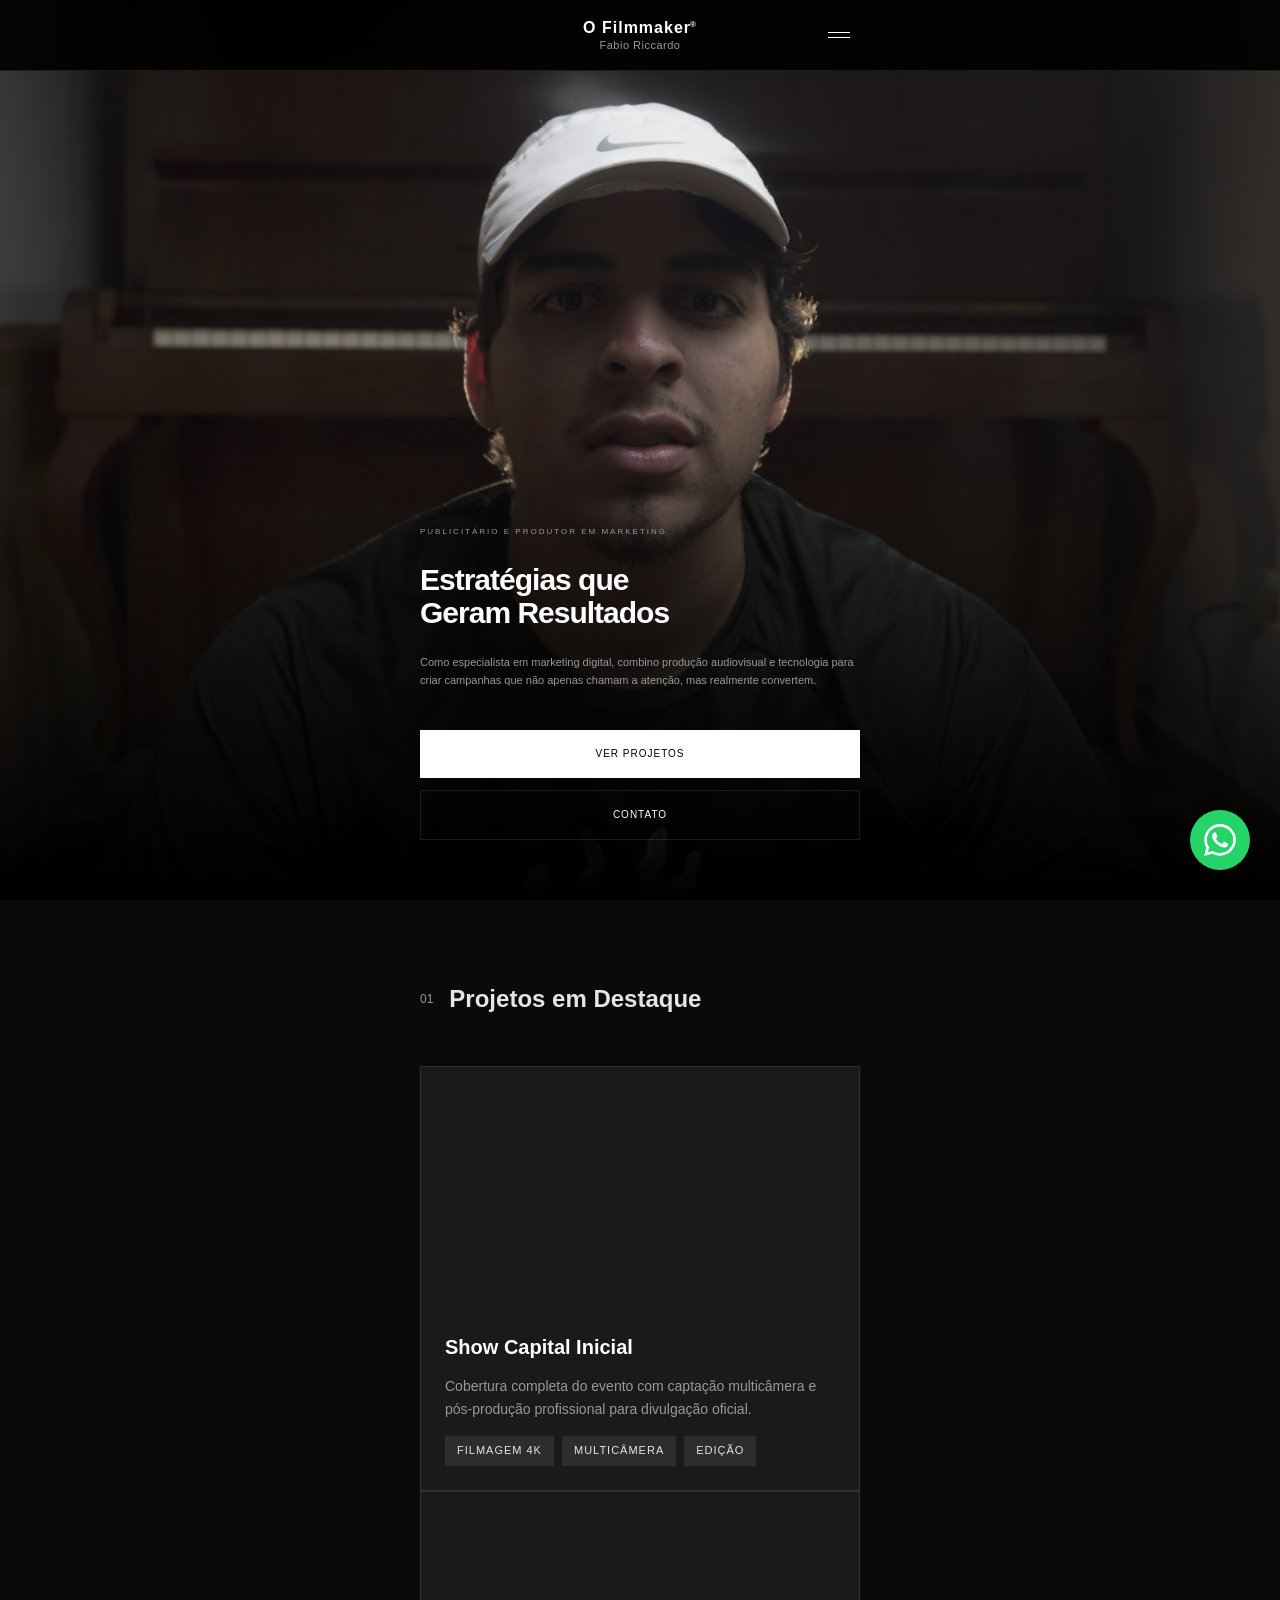
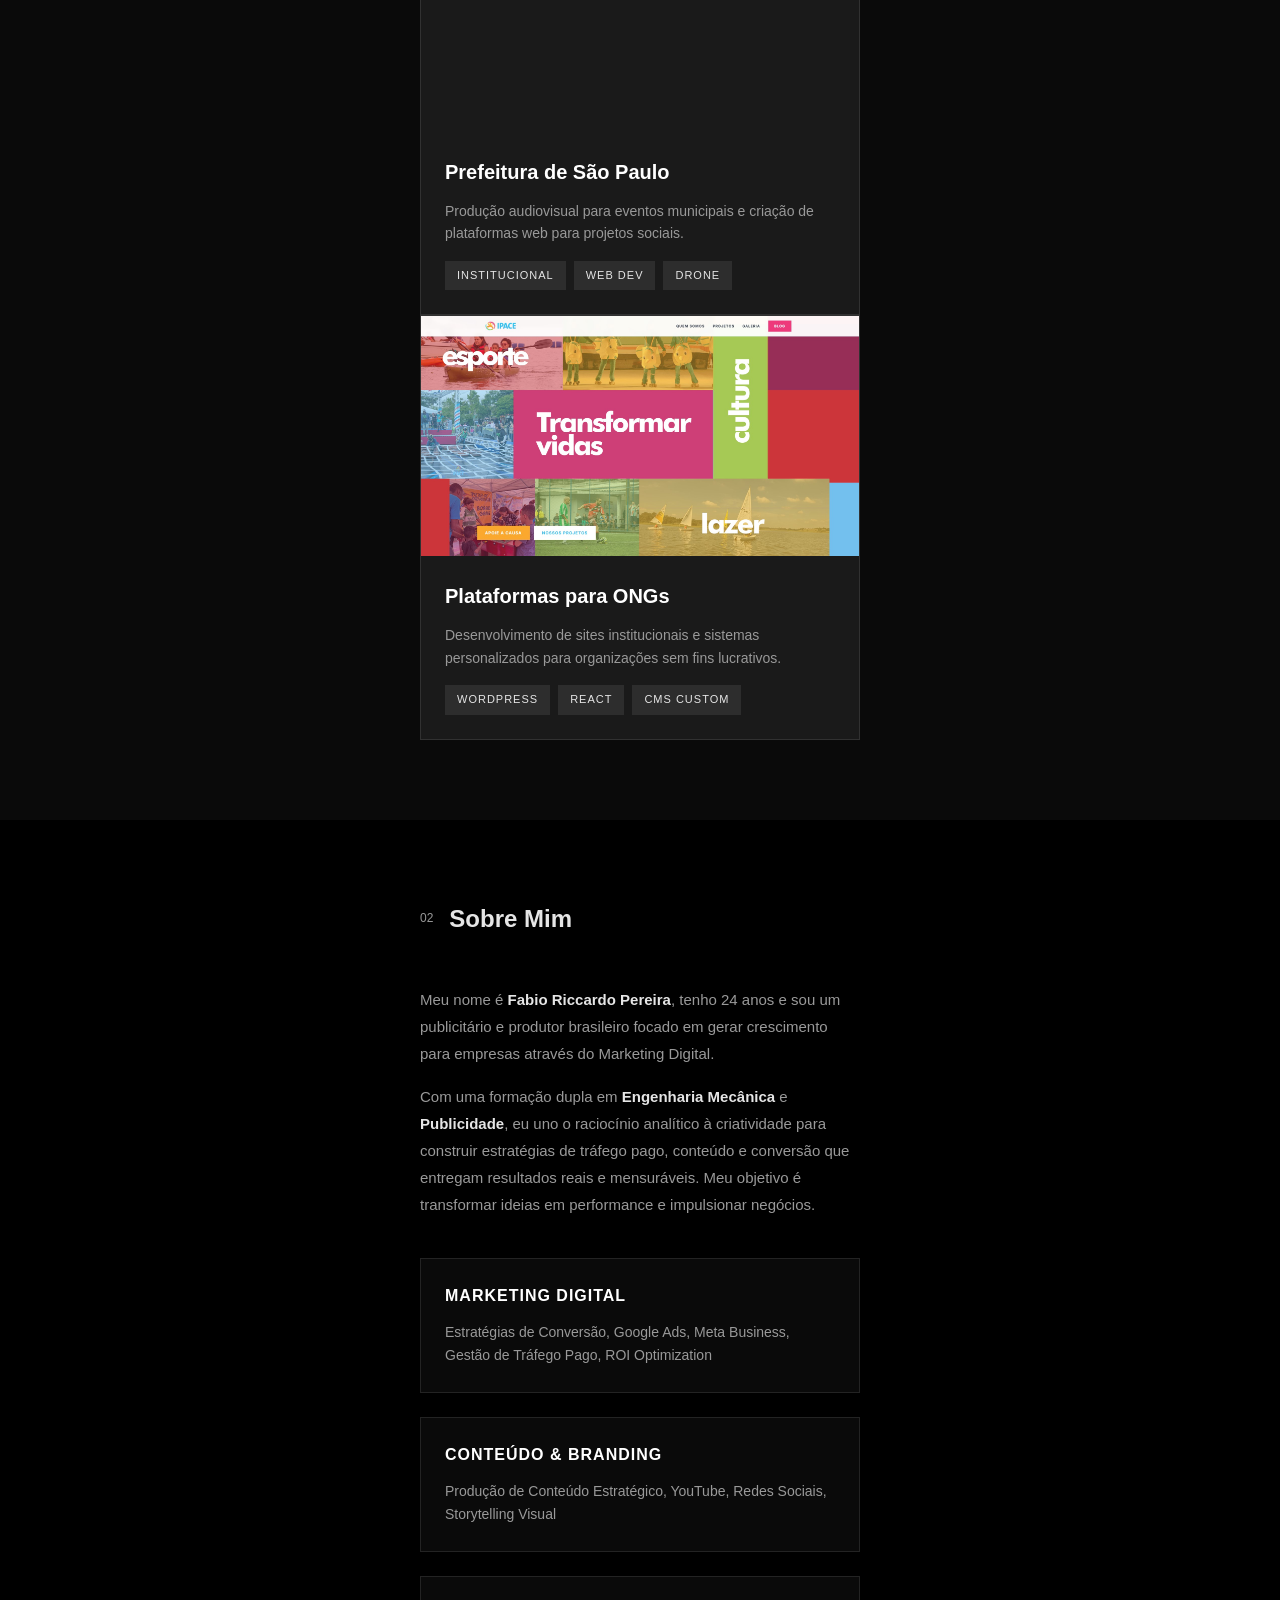
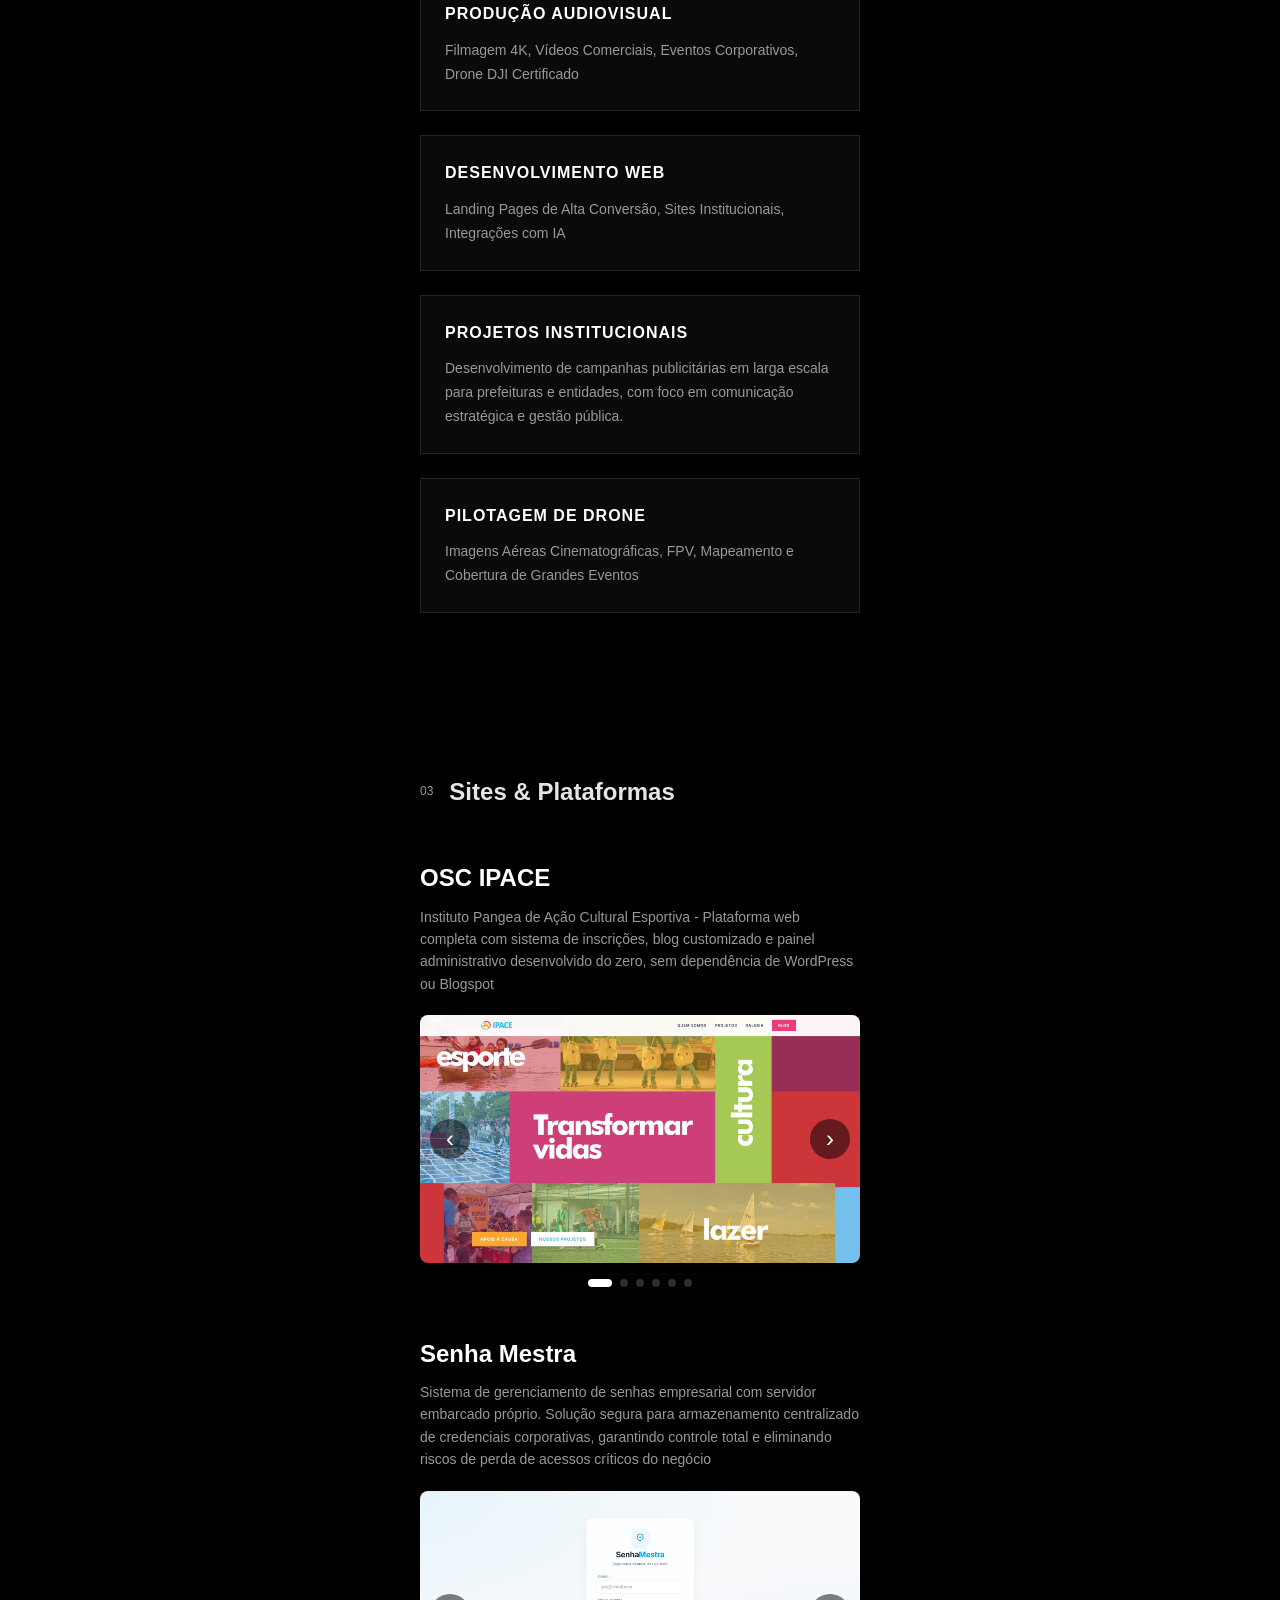
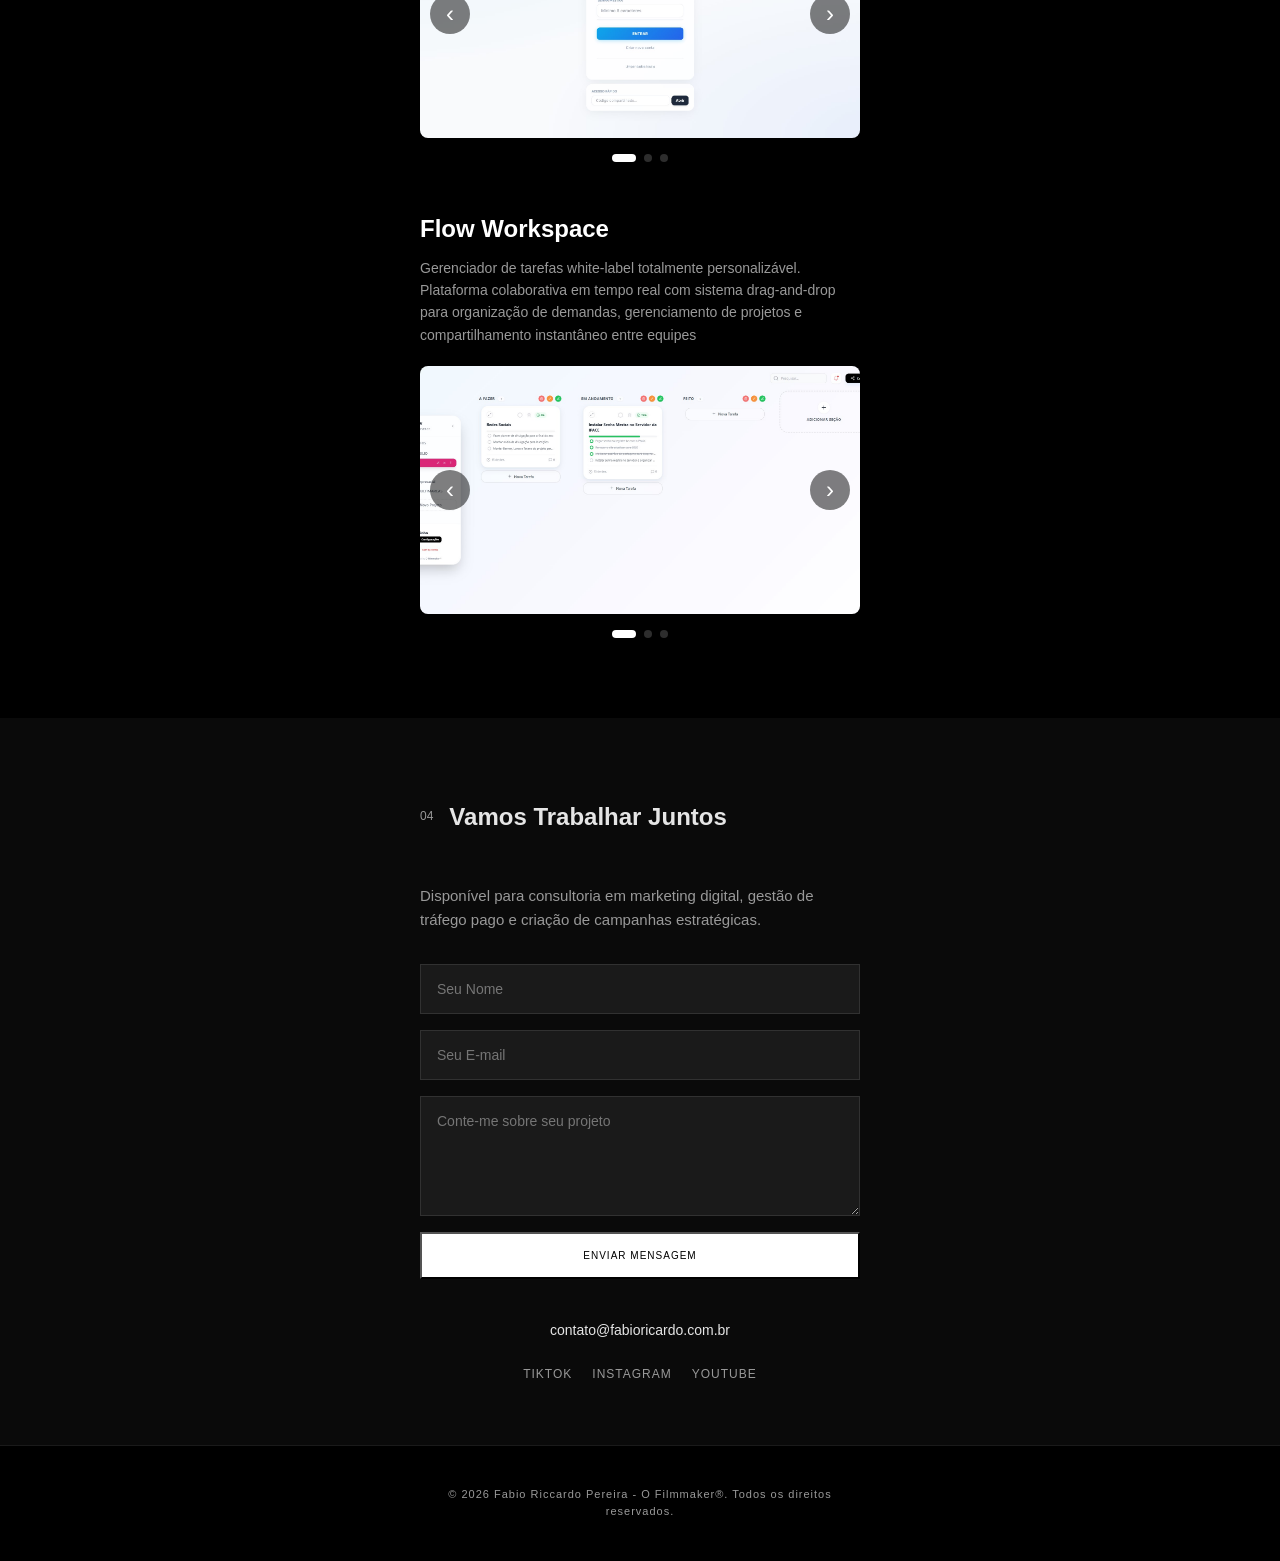
<file: index.html>
<!DOCTYPE html>
<html lang="pt-BR">
<head>
    <!-- Google tag (gtag.js) -->
<script async src="https://www.googletagmanager.com/gtag/js?id=G-20W62CDVGV"></script>
<script>
  window.dataLayer = window.dataLayer || [];
  function gtag(){dataLayer.push(arguments);}
  gtag('js', new Date());

  gtag('config', 'G-20W62CDVGV');
</script>
    <!-- Google Tag Manager -->
<script>(function(w,d,s,l,i){w[l]=w[l]||[];w[l].push({'gtm.start':
new Date().getTime(),event:'gtm.js'});var f=d.getElementsByTagName(s)[0],
j=d.createElement(s),dl=l!='dataLayer'?'&l='+l:'';j.async=true;j.src=
'https://www.googletagmanager.com/gtm.js?id='+i+dl;f.parentNode.insertBefore(j,f);
})(window,document,'script','dataLayer','GTM-KD9VNBM2');</script>
<!-- End Google Tag Manager -->
    
    <meta charset="UTF-8">
    <meta name="viewport" content="width=device-width, initial-scale=1.0">
    <meta name="theme-color" content="#000000">
    <meta name="description" content="Fabio Riccardo Pereira - Publicitário e Produtor em Marketing Digital. Especialista em estratégias de tráfego pago, Google Ads, Meta Business e produção audiovisual.">
    <meta name="author" content="Fabio Riccardo Pereira">
    <meta name="keywords" content="Fabio Riccardo, Marketing Digital, Google Ads, Meta Business, Tráfego Pago, Produção Audiovisual, São Paulo">
    
    <!-- Open Graph / Facebook -->
    <meta property="og:type" content="website">
    <meta property="og:title" content="Fabio Riccardo - Publicitário e Produtor em Marketing Digital">
    <meta property="og:description" content="Como especialista em marketing digital, combino produção audiovisual e tecnologia para criar campanhas que não apenas chamam a atenção, mas realmente convertem.">
    <meta property="og:image" content="IMG_2336.JPG">
    
    <!-- Twitter -->
    <meta property="twitter:card" content="summary_large_image">
    <meta property="twitter:title" content="Fabio Riccardo - Publicitário e Produtor em Marketing Digital">
    <meta property="twitter:description" content="Especialista em marketing digital e soluções estratégicas para empresas.">
    <meta property="twitter:image" content="IMG_2336.JPG">
    
    <title>Fabio Riccardo | Publicitário e Produtor em Marketing Digital</title>
    <link rel="stylesheet" href="style.css">
</head>
<body>
    <!-- Google Tag Manager (noscript) -->
<noscript><iframe src="https://www.googletagmanager.com/ns.html?id=GTM-KD9VNBM2"
height="0" width="0" style="display:none;visibility:hidden"></iframe></noscript>
<!-- End Google Tag Manager (noscript) -->
    
    <header class="header">
        <div class="header-inner">
            <div class="logo">
                <div class="logo-tagline">O Filmmaker</div>
                <div class="logo-name">Fabio Riccardo</div>
            </div>
            <button class="menu-btn" id="menuBtn" aria-label="Menu">
                <span></span>
                <span></span>
            </button>
        </div>
        <nav class="nav" id="nav">
            <a href="#home">Início</a>
            <a href="#work">Projetos</a>
            <a href="#expertise">Sobre</a>
            <a href="#portfolio">Portfolio</a>
            <a href="#contact">Contato</a>
        </nav>
    </header>

    <main>
        <section id="home" class="hero">
            <div class="hero-image">
                <img src="IMG_2336.png" alt="Fabio Riccardo Pereira">
            </div>
            <div class="container">
                <span class="label">Publicitário e Produtor em Marketing</span>
                <h1>Estratégias que<br>Geram Resultados</h1>
                <p>Como especialista em marketing digital, combino produção audiovisual e tecnologia para criar campanhas que não apenas chamam a atenção, mas realmente convertem.</p>
                <div class="cta">
                    <a href="#work" class="btn-primary">Ver Projetos</a>
                    <a href="https://wa.me/5511971500983?text=Ol%C3%A1%2C%20vim%20pelo%20site%20e%20gostaria%20de%20falar%20sobre%20um%20projeto." class="btn-outline gtm-whatsapp-btn" id="hero-contact-btn" target="_blank">Contato</a>
                </div>
            </div>
        </section>

        <section id="work" class="work">
            <div class="container">
                <div class="section-header">
                    <span class="number">01</span>
                    <h2>Projetos em Destaque</h2>
                </div>

                <div class="project">
                    <a href="capital-inicial.html" style="text-decoration: none; color: inherit; display: block;">
                        <div class="project-img" style="background: url('https://www.produtoranorth.com.br/img4.jpeg') center/cover;"></div>
                        <div class="project-content">
                            <h3>Show Capital Inicial</h3>
                            <p>Cobertura completa do evento com captação multicâmera e pós-produção profissional para divulgação oficial.</p>
                            <div class="tags">
                                <span>Filmagem 4K</span>
                                <span>Multicâmera</span>
                                <span>Edição</span>
                            </div>
                        </div>
                    </a>
                </div>

                <div class="project">
                    <div class="project-img" style="background: url('https://www.viradanautica.com.br/bangjump.png') center/cover;"></div>
                    <div class="project-content">
                        <h3>Prefeitura de São Paulo</h3>
                        <p>Produção audiovisual para eventos municipais e criação de plataformas web para projetos sociais.</p>
                        <div class="tags">
                            <span>Institucional</span>
                            <span>Web Dev</span>
                            <span>Drone</span>
                        </div>
                    </div>
                </div>

                <div class="project">
                    <div class="project-img" style="background: url('ipace-blog-site 1.jpg') center/cover;"></div>
                    <div class="project-content">
                        <h3>Plataformas para ONGs</h3>
                        <p>Desenvolvimento de sites institucionais e sistemas personalizados para organizações sem fins lucrativos.</p>
                        <div class="tags">
                            <span>WordPress</span>
                            <span>React</span>
                            <span>CMS Custom</span>
                        </div>
                    </div>
                </div>
            </div>
        </section>

        <section id="expertise" class="expertise">
            <div class="container">
                <div class="section-header">
                    <span class="number">02</span>
                    <h2>Sobre Mim</h2>
                </div>

                <div class="about-bio">
                    <p>Meu nome é <strong>Fabio Riccardo Pereira</strong>, tenho 24 anos e sou um publicitário e produtor brasileiro focado em gerar crescimento para empresas através do Marketing Digital.</p>
                    <p>Com uma formação dupla em <strong>Engenharia Mecânica</strong> e <strong>Publicidade</strong>, eu uno o raciocínio analítico à criatividade para construir estratégias de tráfego pago, conteúdo e conversão que entregam resultados reais e mensuráveis. Meu objetivo é transformar ideias em performance e impulsionar negócios.</p>
                </div>

                <div class="expertise-grid">
                    <div class="expertise-item">
                        <h4>Marketing Digital</h4>
                        <p>Estratégias de Conversão, Google Ads, Meta Business, Gestão de Tráfego Pago, ROI Optimization</p>
                    </div>
                    <div class="expertise-item">
                        <h4>Conteúdo & Branding</h4>
                        <p>Produção de Conteúdo Estratégico, YouTube, Redes Sociais, Storytelling Visual</p>
                    </div>
                    <div class="expertise-item">
                        <h4>Produção Audiovisual</h4>
                        <p>Filmagem 4K, Vídeos Comerciais, Eventos Corporativos, Drone DJI Certificado</p>
                    </div>
                    <div class="expertise-item">
                        <h4>Desenvolvimento Web</h4>
                        <p>Landing Pages de Alta Conversão, Sites Institucionais, Integrações com IA</p>
                    </div>
                    <div class="expertise-item">
                        <h4>Projetos Institucionais</h4>
                        <p>Desenvolvimento de campanhas publicitárias em larga escala para prefeituras e entidades, com foco em comunicação estratégica e gestão pública.</p>
                    </div>
                    <div class="expertise-item">
                        <h4>Pilotagem de Drone</h4>
                        <p>Imagens Aéreas Cinematográficas, FPV, Mapeamento e Cobertura de Grandes Eventos</p>
                    </div>
                </div>
            </div>
        </section>

        <section id="portfolio" class="portfolio">
            <div class="container">
                <div class="section-header">
                    <span class="number">03</span>
                    <h2>Sites & Plataformas</h2>
                </div>

                <div class="portfolio-carousel">
                    <!-- Projeto 1 -->
                    <div class="carousel-item">
                        <h3 class="carousel-title">OSC IPACE</h3>
                        <p class="carousel-subtitle">Instituto Pangea de Ação Cultural Esportiva - Plataforma web completa com sistema de inscrições, blog customizado e painel administrativo desenvolvido do zero, sem dependência de WordPress ou Blogspot</p>
                        <div class="carousel-container">
                            <button class="carousel-btn prev" onclick="changeSlide(0, -1)">‹</button>
                            <div class="carousel-images">
                                <img src="ipace-blog-site 1.jpg" alt="IPACE - Home" class="active">
                                <img src="ipace-blog-site 2.jpg" alt="IPACE - Sobre">
                                <img src="ipace-blog-site 3.jpg" alt="IPACE - Projetos">
                                <img src="ipace-blog-site 4.jpg" alt="IPACE - Contato">
                                <img src="ipace-blog post.jpg" alt="IPACE - Blog">
                                <img src="painel.jpg" alt="IPACE - Painel Admin">
                            </div>
                            <button class="carousel-btn next" onclick="changeSlide(0, 1)">›</button>
                        </div>
                        <div class="carousel-dots">
                            <span class="dot active" onclick="goToSlide(0, 0)"></span>
                            <span class="dot" onclick="goToSlide(0, 1)"></span>
                            <span class="dot" onclick="goToSlide(0, 2)"></span>
                            <span class="dot" onclick="goToSlide(0, 3)"></span>
                            <span class="dot" onclick="goToSlide(0, 4)"></span>
                            <span class="dot" onclick="goToSlide(0, 5)"></span>
                        </div>
                    </div>

                    <!-- Projeto 2 -->
                    <div class="carousel-item">
                        <h3 class="carousel-title">Senha Mestra</h3>
                        <p class="carousel-subtitle">Sistema de gerenciamento de senhas empresarial com servidor embarcado próprio. Solução segura para armazenamento centralizado de credenciais corporativas, garantindo controle total e eliminando riscos de perda de acessos críticos do negócio</p>
                        <div class="carousel-container">
                            <button class="carousel-btn prev" onclick="changeSlide(1, -1)">‹</button>
                            <div class="carousel-images">
                                <img src="senhamestra1.jpg" alt="Senha Mestra - Dashboard" class="active">
                                <img src="senhamestra2.jpg" alt="Senha Mestra - Gerenciamento">
                                <img src="senhamestra3.jpg" alt="Senha Mestra - Segurança">
                            </div>
                            <button class="carousel-btn next" onclick="changeSlide(1, 1)">›</button>
                        </div>
                        <div class="carousel-dots">
                            <span class="dot active" onclick="goToSlide(1, 0)"></span>
                            <span class="dot" onclick="goToSlide(1, 1)"></span>
                            <span class="dot" onclick="goToSlide(1, 2)"></span>
                        </div>
                    </div>

                    <!-- Projeto 3 -->
                    <div class="carousel-item">
                        <h3 class="carousel-title">Flow Workspace</h3>
                        <p class="carousel-subtitle">Gerenciador de tarefas white-label totalmente personalizável. Plataforma colaborativa em tempo real com sistema drag-and-drop para organização de demandas, gerenciamento de projetos e compartilhamento instantâneo entre equipes</p>
                        <div class="carousel-container">
                            <button class="carousel-btn prev" onclick="changeSlide(2, -1)">‹</button>
                            <div class="carousel-images">
                                <img src="flow1.jpg" alt="Flow Workspace - Interface Principal" class="active">
                                <img src="flow2.jpg" alt="Flow Workspace - Gerenciamento de Tarefas">
                                <img src="flow3.jpg" alt="Flow Workspace - Dashboard">
                            </div>
                            <button class="carousel-btn next" onclick="changeSlide(2, 1)">›</button>
                        </div>
                        <div class="carousel-dots">
                            <span class="dot active" onclick="goToSlide(2, 0)"></span>
                            <span class="dot" onclick="goToSlide(2, 1)"></span>
                            <span class="dot" onclick="goToSlide(2, 2)"></span>
                        </div>
                    </div>
                </div>
            </div>
        </section>

        <section id="contact" class="contact">
            <div class="container">
                <div class="section-header">
                    <span class="number">04</span>
                    <h2>Vamos Trabalhar Juntos</h2>
                </div>

                <div class="contact-content">
                    <p class="contact-intro">Disponível para consultoria em marketing digital, gestão de tráfego pago e criação de campanhas estratégicas.</p>
                    
                    <form class="form" id="contactForm">
                        <input type="text" placeholder="Seu Nome" required>
                        <input type="email" placeholder="Seu E-mail" required>
                        <textarea rows="4" placeholder="Conte-me sobre seu projeto" required></textarea>
                        <button type="submit" class="btn-primary">Enviar Mensagem</button>
                    </form>

                    <div class="contact-info">
                        <a href="mailto:contato@fabioricardo.com.br">contato@fabioricardo.com.br</a>
                        <div class="socials">
                            <a href="https://www.tiktok.com/@fabiovirgula" target="_blank">TikTok</a>
                            <a href="https://www.instagram.com/fabiovirgula/" target="_blank">Instagram</a>
                            <a href="https://www.youtube.com/@avirgulabr" target="_blank">YouTube</a>
                        </div>
                    </div>
                </div>
            </div>
        </section>
    </main>

    <footer class="footer">
        <div class="container">
            <p>&copy; 2026 Fabio Riccardo Pereira - O Filmmaker®. Todos os direitos reservados.</p>
        </div>
    </footer>

    <!-- WhatsApp Widget -->
    <div id="whatsapp-widget" class="whatsapp-widget">
        <div class="whatsapp-chat-box" id="whatsapp-chat-box">
            <div class="whatsapp-header">
                <div class="whatsapp-profile">
                    <img src="IMG_2336.png" alt="Fabio Riccardo">
                    <div class="whatsapp-info">
                        <span class="whatsapp-name">Fabio Riccardo</span>
                        <span class="whatsapp-status">Online agora</span>
                    </div>
                </div>
                <button class="whatsapp-close" id="whatsapp-close">×</button>
            </div>
            <div class="whatsapp-body">
                <div class="whatsapp-message received">
                    Olá! 👋 <br>Como posso ajudar você a impulsionar seu negócio hoje?
                </div>
            </div>
            <div class="whatsapp-footer">
                <a href="https://wa.me/5511971500983?text=Ol%C3%A1%2C%20vim%20pelo%20site%20e%20gostaria%20de%20saber%20mais%20sobre%20seus%20servi%C3%A7os." target="_blank" class="whatsapp-btn-start gtm-whatsapp-btn" id="whatsapp-widget-btn">
                    <svg viewBox="0 0 24 24" width="20" height="20" fill="currentColor"><path d="M17.472 14.382c-.297-.149-1.758-.867-2.03-.967-.273-.099-.471-.148-.67.15-.197.297-.767.966-.94 1.164-.173.199-.347.223-.644.075-.297-.15-1.255-.463-2.39-1.475-.883-.788-1.48-1.761-1.653-2.059-.173-.297-.018-.458.13-.606.134-.133.298-.347.446-.52.149-.174.198-.298.298-.497.099-.198.05-.371-.025-.52-.075-.149-.669-1.612-.916-2.207-.242-.579-.487-.5-.669-.51-.173-.008-.371-.01-.57-.01-.198 0-.52.074-.792.372-.272.297-1.04 1.016-1.04 2.479 0 1.462 1.065 2.875 1.213 3.074.149.198 2.096 3.2 5.077 4.487.709.306 1.262.489 1.694.625.712.227 1.36.195 1.871.118.571-.085 1.758-.719 2.006-1.413.248-.694.248-1.289.173-1.413-.074-.124-.272-.198-.57-.347m-5.421 7.403h-.004a9.87 9.87 0 01-5.031-1.378l-.361-.214-3.741.982.998-3.648-.235-.374a9.86 9.86 0 01-1.51-5.26c.001-5.45 4.436-9.884 9.888-9.884 2.64 0 5.122 1.03 6.988 2.898a9.825 9.825 0 012.893 6.994c-.003 5.45-4.437 9.884-9.885 9.884m8.413-18.297A11.815 11.815 0 0012.05 0C5.495 0 .16 5.335.157 11.892c0 2.096.547 4.142 1.588 5.945L.057 24l6.305-1.654a11.882 11.882 0 005.683 1.448h.005c6.554 0 11.89-5.335 11.893-11.893a11.821 11.821 0 00-3.48-8.413Z"/></svg>
                </a>
            </div>
        </div>
        <button class="whatsapp-toggle" id="whatsapp-toggle">
            <svg viewBox="0 0 24 24" width="32" height="32" fill="currentColor"><path d="M17.472 14.382c-.297-.149-1.758-.867-2.03-.967-.273-.099-.471-.148-.67.15-.197.297-.767.966-.94 1.164-.173.199-.347.223-.644.075-.297-.15-1.255-.463-2.39-1.475-.883-.788-1.48-1.761-1.653-2.059-.173-.297-.018-.458.13-.606.134-.133.298-.347.446-.52.149-.174.198-.298.298-.497.099-.198.05-.371-.025-.52-.075-.149-.669-1.612-.916-2.207-.242-.579-.487-.5-.669-.51-.173-.008-.371-.01-.57-.01-.198 0-.52.074-.792.372-.272.297-1.04 1.016-1.04 2.479 0 1.462 1.065 2.875 1.213 3.074.149.198 2.096 3.2 5.077 4.487.709.306 1.262.489 1.694.625.712.227 1.36.195 1.871.118.571-.085 1.758-.719 2.006-1.413.248-.694.248-1.289.173-1.413-.074-.124-.272-.198-.57-.347m-5.421 7.403h-.004a9.87 9.87 0 01-5.031-1.378l-.361-.214-3.741.982.998-3.648-.235-.374a9.86 9.86 0 01-1.51-5.26c.001-5.45 4.436-9.884 9.888-9.884 2.64 0 5.122 1.03 6.988 2.898a9.825 9.825 0 012.893 6.994c-.003 5.45-4.437 9.884-9.885 9.884m8.413-18.297A11.815 11.815 0 0012.05 0C5.495 0 .16 5.335.157 11.892c0 2.096.547 4.142 1.588 5.945L.057 24l6.305-1.654a11.882 11.882 0 005.683 1.448h.005c6.554 0 11.89-5.335 11.893-11.893a11.821 11.821 0 00-3.48-8.413Z"/></svg>
        </button>
    </div>

    <script src="script.js"></script>
</body>
</html>
</file>
<file: style.css>
* {
    margin: 0;
    padding: 0;
    box-sizing: border-box;
}

:root {
    --black: #000000;
    --gray-dark: #0a0a0a;
    --gray: #1a1a1a;
    --gray-light: #2d2d2d;
    --white: #ffffff;
    --text: #e5e5e5;
    --text-dim: #999999;
    --border: rgba(255, 255, 255, 0.1);
}

html {
    scroll-behavior: smooth;
    -webkit-font-smoothing: antialiased;
}

body {
    font-family: -apple-system, BlinkMacSystemFont, 'Segoe UI', Roboto, sans-serif;
    background: var(--black);
    color: var(--text);
    line-height: 1.6;
    overflow-x: hidden;
}

.container {
    max-width: 480px;
    margin: 0 auto;
    padding: 0 20px;
}

/* Header */
.header {
    position: fixed;
    top: 0;
    left: 0;
    right: 0;
    z-index: 1000;
    background: rgba(0, 0, 0, 0.9);
    backdrop-filter: blur(20px);
    border-bottom: 1px solid var(--border);
}

.header-inner {
    max-width: 480px;
    margin: 0 auto;
    padding: 18px 20px;
    display: flex;
    justify-content: center;
    align-items: center;
    position: relative;
}

.logo {
    display: flex;
    flex-direction: column;
    gap: 2px;
    align-items: center;
    text-align: center;
}

.logo-name {
    font-size: 11px;
    font-weight: 400;
    letter-spacing: 0.5px;
    color: var(--text-dim);
    line-height: 1.2;
}

.logo-tagline {
    font-size: 16px;
    font-weight: 600;
    letter-spacing: 1px;
    color: var(--white);
    line-height: 1.2;
}

.logo-tagline::after {
    content: '®';
    font-size: 8px;
    vertical-align: super;
    margin-left: -1px;
}

.menu-btn {
    background: none;
    border: none;
    padding: 10px;
    cursor: pointer;
    display: flex;
    flex-direction: column;
    gap: 4px;
    position: absolute;
    right: 20px;
}

.menu-btn span {
    width: 22px;
    height: 1px;
    background: var(--white);
    transition: all 0.3s ease;
}

.menu-btn.active span:first-child {
    transform: rotate(45deg) translate(4px, 4px);
}

.menu-btn.active span:last-child {
    transform: rotate(-45deg) translate(4px, -4px);
}

.nav {
    position: fixed;
    top: 57px;
    left: 0;
    right: 0;
    background: rgba(0, 0, 0, 0.98);
    backdrop-filter: blur(20px);
    border-bottom: 1px solid var(--border);
    padding: 20px;
    display: flex;
    flex-direction: column;
    gap: 4px;
    transform: translateY(-100%);
    opacity: 0;
    visibility: hidden;
    transition: all 0.4s ease;
}

.nav.active {
    transform: translateY(0);
    opacity: 1;
    visibility: visible;
}

.nav a {
    color: var(--text);
    text-decoration: none;
    padding: 14px 16px;
    font-size: 14px;
    letter-spacing: 1px;
    text-transform: uppercase;
    transition: color 0.3s ease;
    border-bottom: 1px solid var(--border);
}

.nav a:last-child {
    border-bottom: none;
}

.nav a:active {
    color: var(--white);
}

/* Hero */
.hero {
    min-height: 100vh;
    display: flex;
    align-items: flex-end;
    padding-top: 80px;
    padding-bottom: 60px;
    position: relative;
}

.hero-image {
    position: absolute;
    top: 0;
    left: 0;
    width: 100%;
    height: 100%;
    overflow: hidden;
    z-index: 0;
}

.hero-image::after {
    content: '';
    position: absolute;
    top: 0;
    left: 0;
    width: 100%;
    height: 100%;
    background: linear-gradient(180deg, rgba(0, 0, 0, 0) 0%, rgba(0, 0, 0, 0) 40%, rgba(0, 0, 0, 0.4) 70%, rgba(0, 0, 0, 0.9) 95%, rgba(0, 0, 0, 1) 100%);
    z-index: 1;
}

.hero-image img {
    width: 100%;
    height: 100%;
    object-fit: cover;
    object-position: center;
}

.hero .container {
    padding-top: 40px;
    position: relative;
    z-index: 2;
}

.label {
    display: inline-block;
    font-size: 8px;
    text-transform: uppercase;
    letter-spacing: 2px;
    color: var(--text-dim);
    margin-bottom: 24px;
    font-weight: 500;
}

.hero h1 {
    font-size: 1.875rem;
    font-weight: 700;
    line-height: 1.1;
    margin-bottom: 24px;
    color: var(--white);
    letter-spacing: -1px;
}

.gradient-text {
    background: linear-gradient(135deg, var(--white) 0%, var(--text-dim) 100%);
    -webkit-background-clip: text;
    -webkit-text-fill-color: transparent;
    background-clip: text;
}

.hero p {
    font-size: 11px;
    line-height: 1.7;
    color: var(--text-dim);
    margin-bottom: 40px;
}

.cta {
    display: flex;
    flex-direction: column;
    gap: 12px;
}

.btn-primary, .btn-outline {
    display: block;
    padding: 16px 32px;
    text-align: center;
    text-decoration: none;
    font-size: 10px;
    font-weight: 500;
    letter-spacing: 1px;
    text-transform: uppercase;
    transition: all 0.3s ease;
}

.btn-primary {
    background: var(--white);
    color: var(--black);
}

.btn-primary:active {
    background: var(--text);
    transform: scale(0.98);
}

.btn-outline {
    background: transparent;
    color: var(--white);
    border: 1px solid var(--border);
}

.btn-outline:active {
    background: var(--gray);
    border-color: var(--white);
}

/* Work Section */
.work {
    padding: 80px 0;
    background: var(--gray-dark);
}

.section-header {
    display: flex;
    align-items: center;
    gap: 16px;
    margin-bottom: 48px;
}

.number {
    font-size: 12px;
    color: var(--text-dim);
    font-weight: 500;
}

.section-title {
    font-size: 28px;
    font-weight: 600;
    color: var(--white);
    letter-spacing: -0.5px;
}

.project-list {
    display: flex;
    flex-direction: column;
    gap: 32px;
}

.project {
    background: var(--gray);
    border: 1px solid var(--border);
    overflow: hidden;
}

.project-img {
    width: 100%;
    height: 240px;
    background: var(--gray-light);
}

.project-content {
    padding: 24px;
}

.project h3 {
    font-size: 20px;
    font-weight: 600;
    margin-bottom: 12px;
    color: var(--white);
}

.project p {
    font-size: 14px;
    line-height: 1.6;
    color: var(--text-dim);
    margin-bottom: 16px;
}

.tags {
    display: flex;
    flex-wrap: wrap;
    gap: 8px;
}

.tags span {
    font-size: 11px;
    padding: 6px 12px;
    background: var(--gray-light);
    color: var(--text);
    text-transform: uppercase;
    letter-spacing: 1px;
    font-weight: 500;
}

/* Expertise Section */
.expertise {
    padding: 80px 0;
    background: var(--black);
}

.about-bio {
    margin-bottom: 40px;
}

.about-bio p {
    font-size: 15px;
    line-height: 1.8;
    color: var(--text-dim);
    margin-bottom: 16px;
}

.about-bio strong {
    color: var(--text);
    font-weight: 600;
}

.expertise-grid {
    display: grid;
    gap: 24px;
}

.expertise-item {
    padding: 24px;
    border: 1px solid var(--border);
    background: var(--gray-dark);
}

.expertise-item h4 {
    font-size: 16px;
    font-weight: 600;
    margin-bottom: 12px;
    color: var(--white);
    text-transform: uppercase;
    letter-spacing: 1px;
}

.expertise-item p {
    font-size: 14px;
    line-height: 1.7;
    color: var(--text-dim);
}

/* Portfolio Section */
.portfolio {
    padding: 80px 0;
    background: var(--black);
}

.portfolio-carousel {
    display: flex;
    flex-direction: column;
    gap: 48px;
}

.carousel-item {
    width: 100%;
}

.carousel-title {
    font-size: 1.5rem;
    color: var(--white);
    margin-bottom: 8px;
    font-weight: 600;
}

.carousel-subtitle {
    font-size: 14px;
    color: var(--text-dim);
    margin-bottom: 20px;
}

.carousel-container {
    position: relative;
    width: 100%;
    aspect-ratio: 16/9;
    background: var(--gray);
    border-radius: 8px;
    overflow: hidden;
}

.carousel-images {
    position: relative;
    width: 100%;
    height: 100%;
}

.carousel-images img {
    position: absolute;
    top: 0;
    left: 0;
    width: 100%;
    height: 100%;
    object-fit: cover;
    opacity: 0;
    transition: opacity 0.5s ease;
    pointer-events: none;
}

.carousel-images img.active {
    opacity: 1;
    pointer-events: auto;
}

.carousel-btn {
    position: absolute;
    top: 50%;
    transform: translateY(-50%);
    background: rgba(0, 0, 0, 0.5);
    color: var(--white);
    border: none;
    width: 40px;
    height: 40px;
    border-radius: 50%;
    font-size: 24px;
    cursor: pointer;
    z-index: 10;
    display: flex;
    align-items: center;
    justify-content: center;
    transition: background 0.3s ease;
}

.carousel-btn:active {
    background: rgba(0, 0, 0, 0.8);
}

.carousel-btn.prev {
    left: 10px;
}

.carousel-btn.next {
    right: 10px;
}

.carousel-dots {
    display: flex;
    justify-content: center;
    gap: 8px;
    margin-top: 16px;
}

.dot {
    width: 8px;
    height: 8px;
    border-radius: 50%;
    background: var(--gray-light);
    cursor: pointer;
    transition: all 0.3s ease;
}

.dot.active {
    background: var(--white);
    width: 24px;
    border-radius: 4px;
}

/* Contact Section */
.contact {
    padding: 80px 0 60px;
    background: var(--gray-dark);
}

.contact-intro {
    font-size: 15px;
    color: var(--text-dim);
    margin-bottom: 32px;
}

.form {
    display: flex;
    flex-direction: column;
    gap: 16px;
    margin-bottom: 40px;
}

.form input,
.form textarea {
    background: var(--gray);
    border: 1px solid var(--border);
    padding: 16px;
    color: var(--text);
    font-size: 14px;
    font-family: inherit;
    transition: border-color 0.3s ease;
}

.form input:focus,
.form textarea:focus {
    outline: none;
    border-color: var(--white);
}

.form textarea {
    resize: vertical;
    min-height: 120px;
}

.contact-info {
    text-align: center;
}

.contact-info a {
    color: var(--text);
    text-decoration: none;
    font-size: 14px;
    display: block;
    margin-bottom: 24px;
}

.socials {
    display: flex;
    justify-content: center;
    gap: 20px;
}

.socials a {
    color: var(--text-dim);
    text-decoration: none;
    font-size: 12px;
    text-transform: uppercase;
    letter-spacing: 1px;
    margin-bottom: 0;
}

.socials a:active {
    color: var(--white);
}

/* Footer */
.footer {
    padding: 40px 0;
    background: var(--black);
    border-top: 1px solid var(--border);
    text-align: center;
}

.footer p {
    font-size: 11px;
    color: var(--text-dim);
    letter-spacing: 1px;
}

/* WhatsApp Widget */
.whatsapp-widget {
    position: fixed;
    bottom: 30px;
    right: 30px;
    z-index: 1000;
    display: flex;
    flex-direction: column;
    align-items: flex-end;
    gap: 15px;
}

.whatsapp-toggle {
    width: 60px;
    height: 60px;
    background: #25D366;
    border-radius: 50%;
    border: none;
    color: white;
    cursor: pointer;
    box-shadow: 0 4px 12px rgba(0,0,0,0.15);
    display: flex;
    align-items: center;
    justify-content: center;
    transition: transform 0.3s ease;
    animation: pulse 2s infinite;
}

.whatsapp-toggle:hover {
    transform: scale(1.1);
}

.whatsapp-chat-box {
    width: 300px;
    background: white;
    border-radius: 15px;
    box-shadow: 0 5px 25px rgba(0,0,0,0.2);
    overflow: hidden;
    opacity: 0;
    transform: translateY(20px);
    pointer-events: none;
    transition: all 0.3s ease;
    display: flex;
    flex-direction: column;
}

.whatsapp-chat-box.active {
    opacity: 1;
    transform: translateY(0);
    pointer-events: all;
}

.whatsapp-header {
    background: #075E54;
    padding: 15px;
    display: flex;
    justify-content: space-between;
    align-items: center;
    color: white;
}

.whatsapp-profile {
    display: flex;
    align-items: center;
    gap: 10px;
}

.whatsapp-profile img {
    width: 40px;
    height: 40px;
    border-radius: 50%;
    object-fit: cover;
}

.whatsapp-info {
    display: flex;
    flex-direction: column;
}

.whatsapp-name {
    font-weight: bold;
    font-size: 14px;
}

.whatsapp-status {
    font-size: 11px;
    opacity: 0.8;
}

.whatsapp-close {
    background: none;
    border: none;
    color: white;
    font-size: 24px;
    cursor: pointer;
    padding: 0;
    line-height: 1;
}

.whatsapp-body {
    padding: 20px;
    background: #E5DDD5;
    min-height: 150px;
}

.whatsapp-message {
    background: white;
    padding: 10px 15px;
    border-radius: 0 15px 15px 15px;
    font-size: 14px;
    color: #333;
    box-shadow: 0 1px 2px rgba(0,0,0,0.1);
    max-width: 85%;
    position: relative;
}

.whatsapp-message::before {
    content: '';
    position: absolute;
    top: 0;
    left: -10px;
    width: 0;
    height: 0;
    border-top: 10px solid white;
    border-left: 10px solid transparent;
}

.whatsapp-footer {
    padding: 15px;
    background: #f0f0f0;
}

.whatsapp-btn-start {
    display: flex;
    align-items: center;
    justify-content: center;
    gap: 8px;
    background: #25D366;
    color: white;
    text-decoration: none;
    padding: 10px;
    border-radius: 25px;
    font-weight: bold;
    font-size: 14px;
    transition: background 0.3s;
}

.whatsapp-btn-start:hover {
    background: #128C7E;
}

@keyframes pulse {
    0% { box-shadow: 0 0 0 0 rgba(37, 211, 102, 0.7); }
    70% { box-shadow: 0 0 0 10px rgba(37, 211, 102, 0); }
    100% { box-shadow: 0 0 0 0 rgba(37, 211, 102, 0); }
}
</file>
